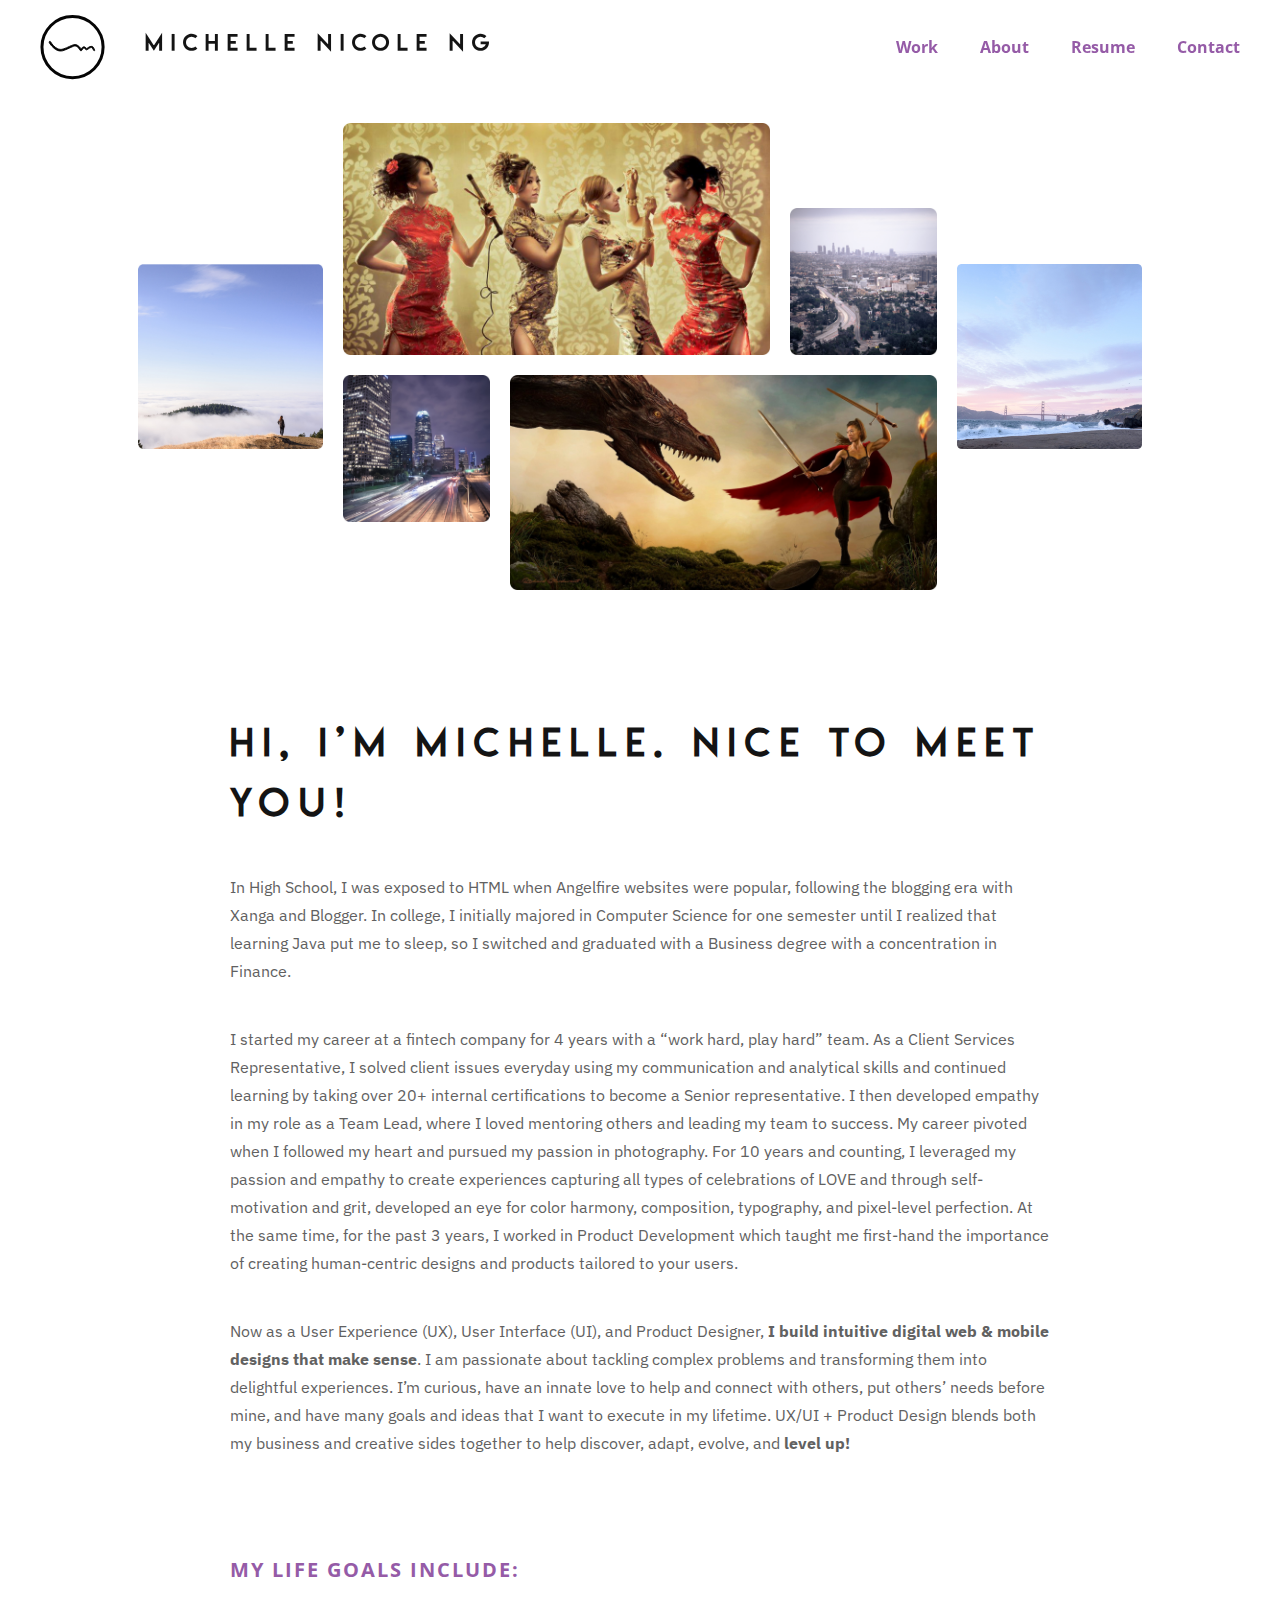
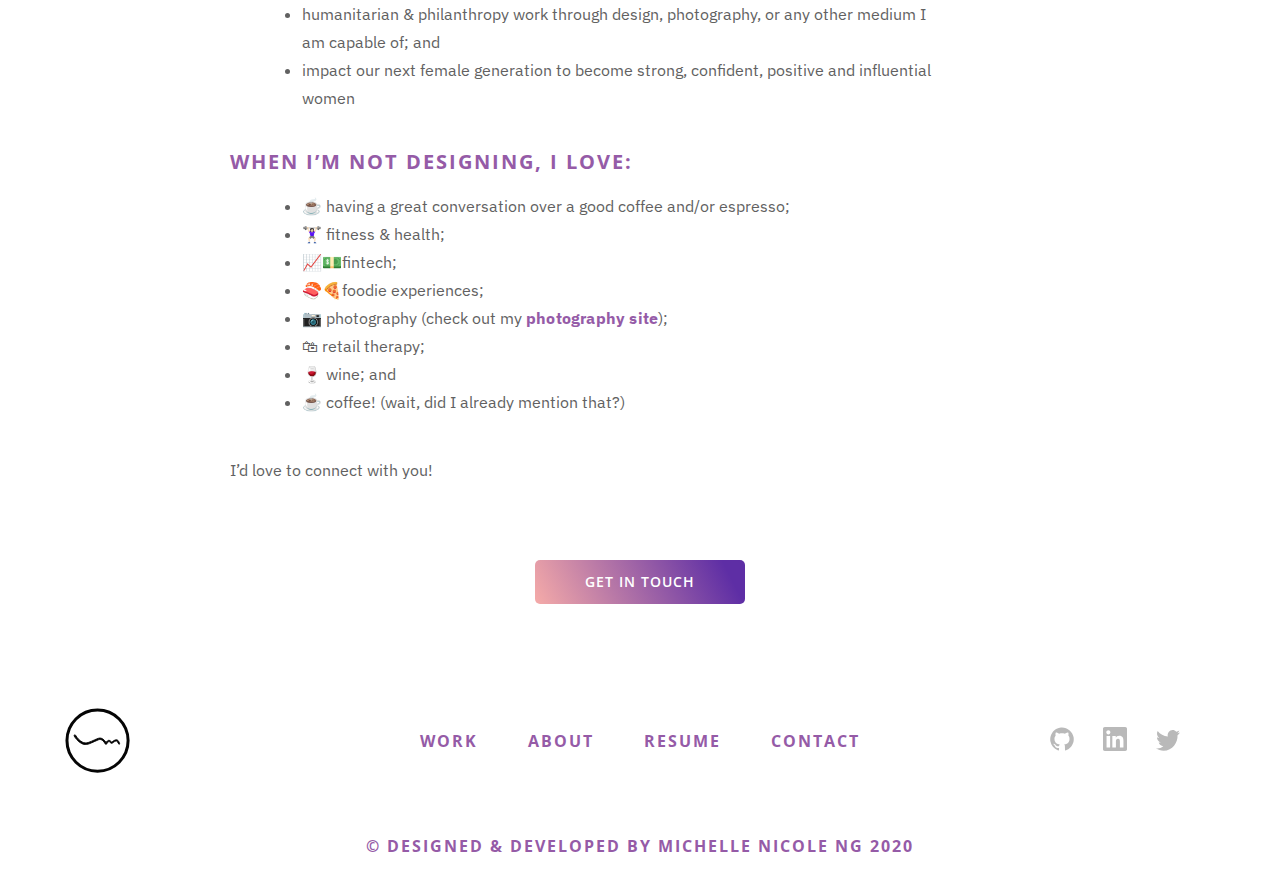
<file: about.html>
<!DOCTYPE html>
<html lang="en">

<head>
  <meta charset="utf-8">
  <title>Michelle Nicole Ng | Product Designer</title>
  <meta name="viewport" content="width=device-width, initial-scale=1">

  <!--Reset.css-->
  <link rel="stylesheet" href="css/reset.css">

  <!-- FONTS -->
  <link href="LemonMilk.woff" rel="stylesheet" type="text/css" />
  <link href="https://fonts.googleapis.com/css?family=Open+Sans:400,600,700,800&display=swap" rel="stylesheet">
  <link href="https://fonts.googleapis.com/css?family=IBM+Plex+Sans:400,700&display=swap" rel="stylesheet">

  <!--Custom Styles-->
  <link rel="stylesheet" href="css/styles.css">

  <!--FAVICON-->
  <link rel="shortcut icon" type="image/ico" href="favicon.ico" />


</head>

<body>

  <nav class="nav-header">
    <div class="header">
      <a href="index.html"><img src="images/logo/mn_logo.svg" alt="" width=65 height=68></a>
      <a href="index.html">
        <h1>Michelle Nicole Ng</h1>
      </a>
    </div>

    <ul class="nav-items">
      <li><a class="link" style="float:right" href="index.html#work">Work</a></li>
      <li><a class="link" style="float:right" href="about.html">About</a></li>
      <li><a class="link" style="float:right" href="https://drive.google.com/file/d/1iS5oUt2Cgy6IDAbXi6AZVkZZWLZBwlne/view?usp=sharing" target="_blank">Resume</a></li>
      <li><a class="link" style="float:right" href="contact.html">Contact</a></li>
    </ul>

    <!-- MOBILE HAMBURGER MENU -->
    <div class="nav-dropdown">
      <a href="#home" class="active"></a>
      <!-- Navigation links (hidden by default) -->
      <div id="myLinks">
        <a href="index.html#work">Work</a>
        <a href="about.html">About</a>
        <a href="contact.html">Contact</a>
      </div>
      <!-- "Hamburger menu" / "Bar icon" to toggle the navigation links -->
      <a href="javascript:void(0);" class="icon" onclick="myFunction()">
        <img src="images/ico/Menu.svg" alt="">
      </a>
    </div>
  </nav>

  <div class="aboutcontainer">
    <div class="aboutcontainerphotos">

      <div class="aboutleftcolumn">
        <div class="aboutphotoleft">
          <img src="images/about/001.jpg" alt="">
        </div>
      </div>

      <div class="aboutmiddlecolumn">
        <div class="aboutmiddleflex">

          <div class="aboutphotorow1">
            <div class=""><img src="images/about/002.jpg" alt=""></div>
            <div class=""><img src="images/about/003.jpg" alt=""></div>
          </div>

          <div class="aboutphotorow2">
            <div class=""><img src="images/about/006.jpg" alt=""></div>
            <div class=""><img src="images/about/005.jpg" alt=""></div>
          </div>
        </div>
      </div>

      <div class="aboutrightcolumn">
        <div class="aboutphotoright">
          <img src="images/about/004.jpg" alt="">
        </div>
      </div>

    </div>

  </div>


  <!--About-->
  <section class="aboutcontainer">

    <div class="aboutcontainer1">
      <h1>Hi, I’m Michelle. Nice to meet you!</h1>

      <div class="space40 ab">
        <p>In High School, I was exposed to HTML when Angelfire websites were popular, following the blogging era with Xanga and Blogger.  In college, I initially majored in Computer Science for one semester until I realized that learning Java put me to sleep, so I switched and graduated with a Business degree with a concentration in Finance.</p>
        </div>
        <div class="space40">
          <p>I started my career at a fintech company for 4 years with a “work hard, play hard” team.  As a Client Services Representative, I solved client issues everyday using my communication and analytical skills and continued learning by taking over 20+ internal certifications to become a Senior representative.  I then developed empathy in my role as a Team Lead, where I loved mentoring others and leading my team to success.  My career pivoted when I followed my heart and pursued my passion in photography.  For 10 years and counting, I leveraged my passion and empathy to create experiences capturing all types of celebrations of LOVE and through self-motivation and grit, developed an eye for color harmony, composition, typography, and pixel-level perfection.  At the same time, for the past 3 years, I worked in  Product Development which taught me first-hand the importance of creating human-centric designs and products tailored to your users.</p>
        </div>
        <div class="space40">
          <p>Now as a User Experience (UX), User Interface (UI), and Product Designer, <code>I build intuitive digital web & mobile designs that make sense</code>. I am passionate about tackling complex problems and transforming them into delightful experiences. I’m curious, have an
            innate love to help and connect with others, put others’ needs before mine, and have many goals and ideas that I want to execute in my lifetime. UX/UI + Product Design blends both my business and creative sides together to help discover, adapt,
            evolve, and <code>level up!</code></p>
        </div>
      </div>
      </section>

  <section class="aboutcontainer">
    <div class="aboutcontainer2">
      <div class="aboutrow">
        <div class="aboutcolumn1 about space40">
          <h6>My life goals include:</h6>
          <ul>
            <li>
              <p>humanitarian & philanthropy work through design, photography, or any other medium I am capable of; and</p>
            </li>
            <li>
              <p>impact our next female generation to become strong, confident, positive and influential women</p>
            </li>
          </ul>

          <div class="space40">
            <h6>When I’m not designing, I love:</h6>
            <ul>
              <li>
                <p>☕️ having a great conversation over a good coffee and/or espresso;</p>
              </li>
              <li>
                <p>🏋🏻‍♀️ fitness & health;</p>
              </li>
              <li>
                <p>📈💵fintech;</p>
              </li>
              <li>
                <p>🍣🍕foodie experiences;</p>
              </li>
              <li>
                <p>📷 photography (check out my <a href="http://www.michellenicolephoto.com/" target="_blank">photography site</a>);</p>
              </li>
              <li>
                <p>🛍 retail therapy;</p>
              </li>
              <li>
                <p>🍷 wine; and</p>
              </li>
              <li>
                <p>☕️ coffee! (wait, did I already mention that?)</p>
              </li>
            </ul>
            <div class="space40">
              <p>I’d love to connect with you!</p>
            </div>

          </div>

        </div>


      <!--<div class="aboutcolumn1 about"> -->

        <div class="aboutbuttonsection">
          <div class="aboutbutton centered">
            <a class="buttonbody centeredmobilebutton" href="https://www.linkedin.com/in/michellenng/" target="_blank">
              Linkedin
            </a>
          </div>
          <div class="aboutbutton centered">
            <a class="buttonbody centeredmobilebutton" href="http://www.michellenicolephoto.com/" target="_blank">
              Photography Website
            </a>
          </div>
        </div>

      </div>



    </div>
    </div>


    <!-- Javascript -->
    <script src="js/menu.js"></script>
  </section>

  <div class="aboutcontainer1">
    <div class="getintouch space40">
      <a class="button" href="contact.html">
        Get in touch
      </a>
    </div>
  </div>



  <footer class="footerwrapper space">
    <div class="footercontainer">
      <div class="footerlogo">
        <a href="index.html"><img class="centeredmobile" src="images/logo/mn_logo.svg" width=65 alt="mn logo"></a>
      </div>

      <div class="footerlinks">
        <a href="index.html#work">
          <h6>work</h6>
        </a>
        <a href="about.html">
          <h6>about</h6>
        </a>
        <a href="/files/MichelleNicoleNg-Resume.pdf" target="_blank">
          <h6>resume</h6>
        </a>
        <a href="contact.html">
          <h6>contact</h6>
        </a>
      </div>


      <div class="sociallinks">

        <a href="https://github.com/meeesheell" target="_blank">
          <img src="images/ico/github1.svg" alt="GitHub">
        </a>
        <a href="https://linkedin.com/in/michellenng" target="_blank">
          <img src="images/ico/Linkedin.svg" alt="Linkedin">
        </a>
        <a href="https://twitter.com/michellenng" target="_blank">
          <img src="images/ico/twitter.svg" alt="Twitter">
        </a>

      </div>
    </div>

    <div class="copyright">
      <h6>© Designed & Developed By Michelle Nicole Ng 2020</h6>
    </div>

  </footer>

  <!-- Global site tag (gtag.js) - Google Analytics -->
  <script async src="https://www.googletagmanager.com/gtag/js?id=G-HLX9ZH51VC"></script>
  <script>
    window.dataLayer = window.dataLayer || [];

    function gtag() {
      dataLayer.push(arguments);
    }
    gtag('js', new Date());

    gtag('config', 'G-HLX9ZH51VC');
  </script>

</body>

</html>
</file>
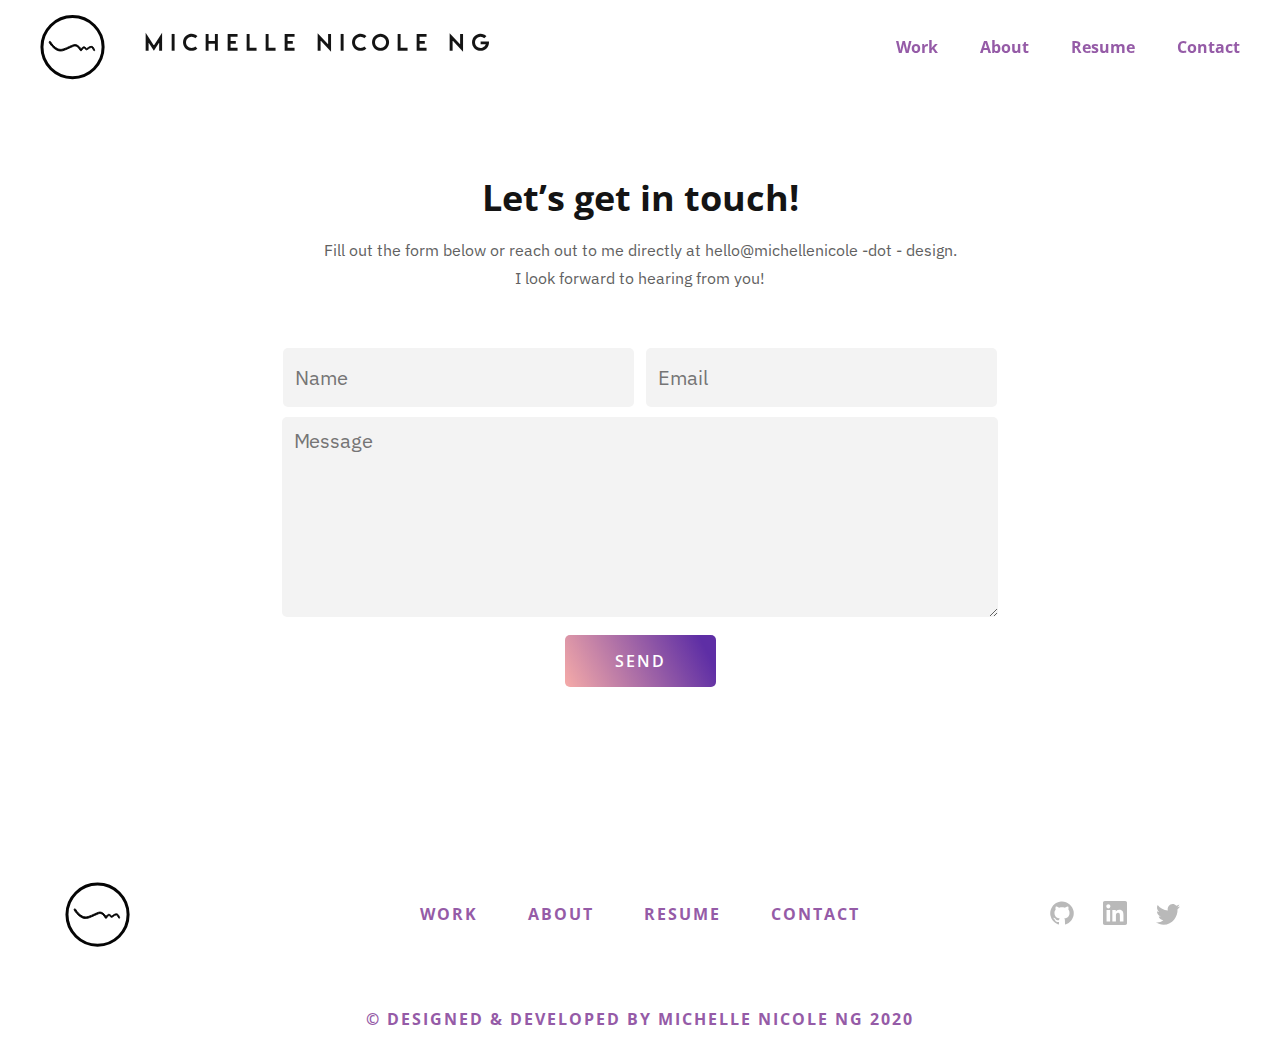
<file: contact.html>
<!DOCTYPE html>
<html lang="en">

<head>
  <meta charset="UTF-8">
  <title>Michelle Nicole Ng | Product Designer</title>
  <meta name="viewport" content="width=device-width, initial-scale=1">

  <!--Reset.css-->
  <link rel="stylesheet" href="css/reset.css">

  <!-- FONTS -->
  <link href="LemonMilk.woff" rel="stylesheet" type="text/css" />
  <link href="https://fonts.googleapis.com/css?family=Open+Sans:400,600,700,800&display=swap" rel="stylesheet">
  <link href="https://fonts.googleapis.com/css?family=IBM+Plex+Sans:400,700&display=swap" rel="stylesheet">

  <!--Custom Styles-->
  <link rel="stylesheet" href="css/styles.css">

  <!--FAVICON-->
  <link rel="shortcut icon" type="image/ico" href="favicon.ico" />

</head>

<body>

  <nav class="nav-header">
    <div class="header">
      <a href="index.html"><img src="images/logo/mn_logo.svg" alt="" width=65 height=68></a>
      <a href="index.html">
        <h1>Michelle Nicole Ng</h1>
      </a>
    </div>
    <ul class="nav-items">
      <li><a class="link" style="float:right" href="index.html#work">Work</a></li>
      <li><a class="link" style="float:right" href="about.html">About</a></li>
      <li><a class="link" style="float:right" href="https://drive.google.com/file/d/1iS5oUt2Cgy6IDAbXi6AZVkZZWLZBwlne/view?usp=sharing" target="_blank">Resume</a></li>
      <li><a class="link" style="float:right" href="contact.html">Contact</a></li>
    </ul>


    <!-- MOBILE HAMBURGER MENU -->
    <div class="nav-dropdown">
      <a href="#home" class="active"></a>
      <!-- Navigation links (hidden by default) -->
      <div id="myLinks">
        <a href="index.html#work">Work</a>
        <a href="about.html">About</a>
        <a href="contact.html">Contact</a>
      </div>
      <!-- "Hamburger menu" / "Bar icon" to toggle the navigation links -->
      <a href="javascript:void(0);" class="icon" onclick="myFunction()">
        <img src="images/ico/Menu.svg" alt="">
      </a>
    </div>
  </nav>

  <section class="newsection contactsectioncentered">
    <div class="containercontact">

      <h3>Let’s get in touch!</h3>
      <p>Fill out the form below or reach out to me directly at hello@michellenicole -dot - design. <br>I look forward to hearing from you!</p>
      <!--formspree form-->
      <form action="https://formspree.io/mdodzpzn" method="POST">
        <label>
          <input type="text" name="name" placeholder="Name">
        </label>
        <label>
          <input type="email" name="_replyto" placeholder="Email">
        </label>
        <label>
          <textarea name="message" placeholder="Message"></textarea>
        </label>
        <div class="contactme">
          <input type="submit" value="Send">
        </div>
      </form>


      <div class="newsection"></div>


    </div>

    <!-- Javascript -->
    <script src="js/menu.js"></script>

  </section>

  <footer class="footerwrapper">
    <div class="footercontainer">
      <div class="footerlogo">
        <a href="index.html"><img class="centeredmobile" src="images/logo/mn_logo.svg" width=65 alt="mn logo"></a>
      </div>

      <div class="footerlinks">
        <a href="index.html#work">
          <h6>work</h6>
        </a>
        <a href="about.html">
          <h6>about</h6>
        </a>
        <a href="/files/MichelleNicoleNg-Resume.pdf" target="_blank">
          <h6>resume</h6>
        </a>
        <a href="contact.html">
          <h6>contact</h6>
        </a>
      </div>


      <div class="sociallinks">

        <a href="https://github.com/meeesheell" target="_blank">
          <img src="images/ico/github1.svg" alt="GitHub">
        </a>
        <a href="https://linkedin.com/in/michellenng" target="_blank">
          <img src="images/ico/Linkedin.svg" alt="Linkedin">
        </a>
        <a href="https://twitter.com/michellenng" target="_blank">
          <img src="images/ico/twitter.svg" alt="Twitter">
        </a>

      </div>
    </div>

    <div class="copyright">
      <h6>© Designed & Developed By Michelle Nicole Ng 2020</h6>
    </div>


  </footer>

  <!-- Global site tag (gtag.js) - Google Analytics -->
  <script async src="https://www.googletagmanager.com/gtag/js?id=G-HLX9ZH51VC"></script>
  <script>
    window.dataLayer = window.dataLayer || [];

    function gtag() {
      dataLayer.push(arguments);
    }
    gtag('js', new Date());

    gtag('config', 'G-HLX9ZH51VC');
  </script>

</body>

</html>
</file>
<file: css/styles.css>
* {
  box-sizing: border-box;
}

html {
  color: #141414;
  font-size: 10px;
  font-family: 'IBM Plex Sans', "Lemon/Milk", 'Open Sans', sans-serif;
  line-height: 10px;
  scroll-behavior: smooth;
}

@font-face {
  font-family: 'Lemon/Milk Regular';
  font-style: normal;
  font-weight: normal;
  src: local('Lemon/Milk Regular'), url('LemonMilk.woff') format('woff');
}

@font-face {
  font-family: 'Lemon/Milk light Regular';
  font-style: normal;
  font-weight: normal;
  src: local('Lemon/Milk light Regular'), url('LemonMilklight.woff') format('woff');
}

body {
  background-color: white;
}

/* TYPOGRAPHY STYLING*/
/* for mobile */
h1 {
  font-family: 'Lemon/Milk light Regular';
  font-size: 3.6rem;
  font-weight: 900;
  letter-spacing: 5px;
  line-height: 4.0rem;
}

.header h1 {
  font-family: 'Lemon/Milk light Regular';
  font-size: 2rem;
  font-weight: 900;
  letter-spacing: 5px;
  line-height: 4.0rem;
}

h1.hero-sm {
  font-family: 'Lemon/Milk light Regular';
  font-size: 2.4rem;
  font-weight: 900;
  letter-spacing: 0.2em;
  line-height: 55px;
}

h1.hero-lg {
  font-family: 'Lemon/Milk light Regular';
  font-size: 4.8rem;
  font-weight: 900;
  letter-spacing: 0.2em;
  line-height: 55px;
}

@media screen and (min-width: 575px) {
  h1 {
    font-size: 2.4rem;
    letter-spacing: 10px;
    line-height: 4rem;
  }

  h1.hero-sm {
    font-family: 'Lemon/Milk light Regular';
    font-size: 3.0rem;
    font-weight: 900;
    letter-spacing: 0.2em;
    line-height: 55px;
  }

  h1.hero-lg {
    font-family: 'Lemon/Milk light Regular';
    font-size: 4.8rem;
    font-weight: 900;
    letter-spacing: 0.2em;
    line-height: 55px;
  }
}

@media screen and (min-width: 600px) {
  h1 {
    font-size: 2.4rem;
    line-height: 4rem;
  }
}

@media screen and (min-width: 700px) {
  h1 {
    font-size: 2.4rem;
    line-height: 5rem;
  }
}

@media screen and (min-width: 900px) {
  h1 {
    font-size: 4.5rem;
    letter-spacing: 8px;
    line-height: 8rem;
  }

  .header h1 {
    font-size: 2.2rem;
    letter-spacing: 6px;
    line-height: 4rem;
  }

  h1.hero-sm {
    font-family: 'Lemon/Milk light Regular';
    font-size: 2.0rem;
    font-weight: 900;
    letter-spacing: 0.2em;
    line-height: 32px;
  }

  h1.hero-lg {
    font-family: 'Lemon/Milk light Regular';
    font-size: 4.2rem;
    font-weight: 900;
    letter-spacing: 0.2em;
    line-height: 55px;
  }
}

@media screen and (min-width: 1200px) {
  h1 {
    font-size: 4.5rem;
    letter-spacing: 6px;
    line-height: 4rem;
  }

  .header h1 {
    font-size: 2.2rem;
    letter-spacing: 8px;
    line-height: 4rem;
  }

  h1.hero-sm {
    font-family: 'Lemon/Milk light Regular';
    font-size: 2.8rem;
    font-weight: 900;
    letter-spacing: 0.2em;
    line-height: 48px;
  }

  h1.hero-lg {
    font-family: 'Lemon/Milk light Regular';
    font-size: 5.4rem;
    font-weight: 900;
    letter-spacing: 0.2em;
    line-height: 55px;
  }
}

@media screen and (min-width: 1300px) {
  h1 {
    font-size: 3.4rem;
    letter-spacing: 6px;
    line-height: 5rem;
  }

  .header h1 {
    font-size: 2.4rem;
    letter-spacing: 8px;
  }

}

/*desktops*/
@media screen and (min-width: 1500px) {
  h1 {
    font-size: 3.4rem;
    letter-spacing: 8px;
    line-height: 6rem;
  }

  .header h1 {
    font-size: 2.6rem;
    letter-spacing: 8px;
  }

  h1.hero-sm {
    font-family: 'Lemon/Milk light Regular';
    font-size: 3.6rem;
    font-weight: 900;
    letter-spacing: 0.2em;
    line-height: 55px;
  }

  h1.hero-lg {
    font-family: 'Lemon/Milk light Regular';
    font-size: 6.4rem;
    font-weight: 900;
    letter-spacing: 0.2em;
    line-height: 55px;
  }
}

@media screen and (min-width: 2000px) {
  h1 {
    font-size: 3.4rem;
    letter-spacing: 8px;
    line-height: 7rem;
  }
}

h2, h3, h4, h5, h6 {
  font-family: "Open Sans";
  font-weight: bold;
  /* aboutstyles.css is regular */
}

h2 {
  font-size: 4.2rem;
  padding-top: 6rem;
}

@media screen and (max-width: 450px) {
  h2 {
    font-size: 3.8rem;
    line-height: 4.5rem;
  }
}

@media screen and (min-width: 900px) {
  h2 {
    font-size: 4.8rem;
    padding-top: 10rem;
    line-height: 0rem;
  }
}

/*aboutstyles.css

h2, h3, h4, h5, h6 {
    font-family: "Open Sans";
    font-weight: regular;
  }

*/
.ab h2 {
  line-height: 10rem;
}

h3 {
  font-size: 3.6rem;
}

@media screen and (max-width: 450px) {
  h3 {
    font-size: 3.0rem;
    line-height: 4.5rem;
  }
}

.ab h3 {
  line-height: 5rem;
  font-weight: 500;
  /* check into why I made this weight 500 */
}

@media screen and (max-width: 1200px) {
  .ab h3 {
    font-size: 3rem;
  }
}

@media screen and (max-width: 991px) {
  .ab h3 {
    font-size: 2.8rem;
  }
}

@media screen and (max-width: 650px) {
  .ab h3 {
    font-size: 2.4rem;
  }
}

h4 {
  font-size: 2.4rem;
}

.ab h4 {
  line-height: 5rem;
}

@media screen and (max-width: 1100px) {
  .ab h4 {
    line-height: 4rem;
  }
}

@media screen and (max-width: 991px) {
  .ab h4 {
    font-size: 2rem;
    line-height: 3rem;
  }
}

h5 {
  font-size: 2.0rem;
  line-height: 3rem;
}

h6 {
  color: #955BA7;
  font-size: 1.6rem;
  letter-spacing: 2px;
  text-transform: uppercase;
  font-weight: bold;
}

p {
  color: #616161;
  font-family: "IBM Plex Sans";
  font-size: 1.6rem;
  font-style: normal;
  font-variant: normal;
  letter-spacing: 0rem;
  line-height: 175%;
}

/* for the hero text */
p.hero-text {
  font-size: 1.4rem;
  font-style: normal;
  font-variant: normal;
  letter-spacing: -.01rem;
  line-height: 175%;
}

@media screen and (min-width: 900px)

/*laptops*/
  {
  p {
    font-size: 1.6rem;
    line-height: 175%;
  }
}

@media screen and (min-width: 1499px)

/*desktops*/
  {
  p {
    font-size: 2rem;
  }

  p.hero-text {
    font-size: 1.6rem;
    font-style: normal;
    font-variant: normal;
    letter-spacing: -.01rem;
  }

}


.about p {
  line-height: 175%;
  margin-bottom: 0rem;
}

.about a {
  color: #955BA7;
  letter-spacing: .2px;
  font-weight: bold;
  text-decoration: none;
}

.about a:hover {
  color: #54298f;
}

.about ul {
  list-style-type: disc;
  color: #616161;
  font-family: "IBM Plex Sans";
  font-size: 1.6rem;
  font-style: normal;
  font-variant: normal;
  letter-spacing: 0rem;
  margin-left: 10%;
}


.about h6 {
  font-size: 2.0rem;
  margin-bottom: 2rem;
}

@media screen and (max-width: 900px) {
  .about p {
    margin-bottom: 0rem;
  }
}

.aboutbutton {
  padding-top: 1rem;
  padding-bottom: 2rem;
  text-align: center;
}

@media screen and (max-width: 900px) {
  .aboutbutton {
    padding-top: 2rem;
  }
}

.aboutbuttonsection {
  display: none;
  padding: 0% 0% 20% 10%;
}

@media screen and (max-width: 1200px) {
  .aboutbuttonsection {
    padding: 5% 0% 20% 0%;
    justify-content: center;
    text-align: center;
  }
}

@media screen and (max-width: 991px) {
  .aboutbuttonsection {
    padding: 5% 0% 20% 0%;
    justify-content: center;
    text-align: center;
  }
}

@media screen and (max-width: 991px) {
  .getintouch {
    padding-bottom: 4rem;
  }
}

@media screen and (max-width: 850px) {
  .getintouch {
    padding-bottom: 8rem;
  }
}

.aboutcolumn1 {
  display: flex;
  flex-direction: column;
  flex-basis: 100%;
  flex: 1;
  justify-content: flex-start;
  padding: 5% 0%;
}



@media screen and (max-width: 991px) {
  .aboutcolumn1 {
    padding: 2% 0%;
  }
}

.aboutcontainer {
  display: flex;
  flex-wrap: wrap;
  justify-content: flex-start;
  margin: 0 auto;
  margin-top: 50px;
  width: 80%;
  padding-top: 1%;
}

@media screen and (max-width: 1250px) {

  /* laptop screen */
  .aboutcontainer {
    width: 65%;
  }
}

@media screen and (max-width: 991px) {

  .aboutcontainer {
    width: 80%;
  }

}


@media screen and (max-width: 500px) {
  .aboutcontainer {
    width: 90%;
  }
}


.aboutcontainer1 {
  display: flex;
  flex-wrap: wrap;
  justify-content: center;
  margin: 0 auto;
  width: 80%;
  /*previous version is 100% */
  padding-top: 0%;
}

.aboutcontainer2 {
  display: flex;
  flex-wrap: wrap;
  justify-content: center;
  width: 60%;
  padding-left: 10%;
  text-align: left;
  /*previous version is 100% */

}

@media screen and (max-width: 1300px) {
  .aboutcontainer2 {
    padding-left: 10%;
    width: 80%;
  }
}

@media screen and (max-width: 991px) {

  /* laptop screen */
  .aboutcontainer1 {
    width: 100%;
  }

  .aboutcontainer2 {
    padding-left: 0%;
    width: 100%;
  }

  .aboutcontainer1 .newsection {
    padding-top: 5rem;
  }
}

.aboutcontainer1 h1 {
  font-size: 3.8rem;
  line-height: 6rem;
  letter-spacing: 10px;
}



@media screen and (max-width: 991px) {

  /* laptop screen */
  .aboutcontainer1 h1 {
    font-size: 3.6rem;
    letter-spacing: 10px;
  }
}

@media screen and (max-width: 700px) {
  .aboutcontainer1 h1 {
    font-size: 3.2rem;
    line-height: 5.5rem;
    letter-spacing: 8px;
  }
}

@media screen and (max-width: 500px) {
  .aboutcontainer1 h1 {
    font-size: 2.8rem;
    line-height: 5rem;
    letter-spacing: 5px;
  }
}




/* CONTAINERS FOR THE PHOTOS ON ABOUT PAGE */
.aboutcontainerphotos {
  display: flex;
  padding-top: 5rem;
  padding-bottom: 5rem;
  width: 100%
}

/* TARGETING EACH PHOTO */
.aboutcontainerphotos img {
  padding: .6rem;
  max-width: 100%;
}

@media screen and (min-width: 900px) {
  .aboutcontainerphotos img {
    padding: 1rem;
  }
}

.aboutleftcolumn {
  display: flex;
  flex: 1;
  align-items: center;
}

.aboutmiddlecolumn {
  display: flex;
  flex: 3;
}

.aboutmiddleflex {
  display: flex;
  flex-direction: column;
}

.aboutphotoleft img {
  max-width: 100%;
}

.aboutphotoright img {
  max-width: 100%;
}

.aboutphotorow1 {
  display: flex;
  flex: auto;
  align-items: flex-end;
}

.aboutphotorow2 {
  display: flex;
  align-items: flex-start;
}


@media screen and (max-width: 991px) {
  .about-rm-media {
    display: none;
  }
}


.aboutrightcolumn {
  display: flex;
  flex: 1;
  align-items: center;
}

.aboutrow {
  display: flex;
  flex-direction: row;
  flex-wrap: wrap;
  justify-content: center;
  width: 100%;
}

@media screen and (max-width: 991px) {
  .aboutrow {
    display: block;
  }
}

.arrowdown {
  align-items: center;
  display: flex;
  flex-wrap: wrap;
  justify-content: center;
  scroll-behavior: smooth;
  width: 100%;
}

.arrowdown img {
  animation-duration: 10s;
  animation-delay: 2s;
  animation-iteration-count: infinite;
}

/* BACK TO TOP LINK */
.backtotopcontainer {
  align-items: center;
  display: flex;
  flex-direction: row;
  flex-wrap: wrap;
  justify-content: flex-end;
  padding-top: 2.5%;
  padding-bottom: 2.5%;
  scroll-behavior: smooth;
  width: 85%;
}

@media screen and (max-width: 850px) {
  .backtotopcontainer {
    justify-content: center;
    padding-bottom: 15rem;
    width: 100%
  }
}

@media screen and (max-width: 650px) {
  .backtotopcontainer {
    padding-bottom: 10rem;
  }
}

@media screen and (max-width: 375px) {
  .backtotopcontainer {
    padding-top: 3rem;
    padding-bottom: 10rem;
  }
}

.backtotopcontainer a {
  text-decoration: none;
}

.bigpiclink {
  font-size: 0;
  text-align: center;
  width: 100%;
  /* Container's dimensions */
  height: 100%;
}

@media screen and (min-width: 100px) {
  .bigpiclink img {
    width: 100%;
  }
}

.userflowssm img {
  width: 100%;
}

@media screen and (min-width: 850px) {
  .userflowssm {
    display: none;
  }
}

@media screen and (max-width: 850px) {
  .userflowslg {
    display: none;
  }
}

/* FOR THE HERO SECTION */
.box1 {
  width: 100%;
}

@media screen and (min-width: 900px) {
  .box1 {
    align-items: center;
    padding-right: 8%;
    width: 40%;
    height: 30%;
  }
}

.box2 {
  width: 100%;
}

/* FOR THE HERO PHOTO */
.box2 img {
  display: none;
}

/* FOR THE HERO PHOTO */
@media screen and (min-width: 900px) {
  .box2 {
    width: 40%;
    height: 30%;
  }

  .box2 img {
    display: flex;
  }

  .mobilescreen {
    display: none;
  }
}

/* FOR HOMEPAGE - PROJECT FITPATH*/
.box3 {
  width: 100%;
}

@media screen and (max-width: 900px) {
  .box3 {
    padding-left: 5%;
  }

  .box3 h2 {
    padding-top: 3rem;
  }

  .box3 p {
    padding-right: 5%;
  }

  .box3 {
    padding-top: 4rem;
  }
}

@media screen and (max-width: 900px) {
  .homerightalign {
    align-content: flex-end;
    justify-content: space-between;
    text-align: right;
  }
}

@media screen and (min-width: 900px) {
  .box3 {
    padding: 3% 14%;
    width: 60%;
  }
}

.box4 {
  display: flex;
  width: 40%;
}

.box4 img {
  align-content: flex-end;
  justify-content: flex-end;
}

@media screen and (max-width: 900px) {
  .box4 {
    display: none;
  }
}

/* FOR HOMPEAGE TESTIMONIALS */
.box5 {
  width: 100%;
}

/* ALL BUTTONS */
.button {
  background-image: linear-gradient(63deg, rgba(242, 168, 168, 1) 1.9%, rgba(94, 46, 165, 1) 90.1%);
  border: none;
  border-radius: 5px;
  color: white;
  display: inline-block;
  font-family: "Open Sans";
  font-size: 1.4rem;
  font-weight: 600;
  letter-spacing: 0.1rem;
  padding: 15px 50px;
  text-align: center;
  text-decoration: none;
  text-transform: uppercase;
}

@media screen and (max-width: 375px) {
  .button {
    padding: 15px 20px;
  }
}

@media screen and (max-width: 700px) {
  .button {
    padding: 15px 35px;
  }
}

.button2 {
  background-image: linear-gradient(63deg, rgba(242, 168, 168, 1) 1.9%, rgba(94, 46, 165, 1) 90.1%);
  border: none;
  border-radius: 5px;
  color: white;
  display: block;
  font-size: 1.6rem;
  font-weight: 600;
  letter-spacing: 2px;
  padding: 15px 30px;
  width: 60%;
  text-align: center;
  text-decoration: none;
  text-transform: uppercase;
}

.buttonbody {
  background-image: linear-gradient(63deg, rgba(242, 168, 168, 1) 1.9%, rgba(94, 46, 165, 1) 90.1%);
  border: none;
  border-radius: 5px;
  color: white;
  display: block;
  font-size: 1.4rem;
  font-weight: 600;
  letter-spacing: 2px;
  padding: 15px 30px;
  width: 65%;
  text-align: center;
  text-decoration: none;
  text-transform: uppercase;
}

@media screen and (max-width: 991px) {
  .buttonbody {
    width: 45%;
  }
}

@media screen and (max-width: 875px) {
  .buttonbody {
    width: 50%;
  }
}

@media screen and (max-width: 800px) {
  .buttonbody {
    width: 55%;
  }
}

@media screen and (max-width: 525px) {
  .buttonbody {
    padding: 15px 20px;
    width: 60%;
  }
}

@media screen and (max-width: 400px) {
  .buttonbody {
    font-size: 1.4rem;
    padding: 15px 10px;
    width: 60%;
  }
}

.buttonfixed {
  background-image: linear-gradient(63deg, rgba(242, 168, 168, 1) 1.9%, rgba(94, 46, 165, 1) 90.1%);
  border: none;
  border-radius: 5px;
  color: white;
  display: inline-block;
  font-size: 1.4rem;
  font-weight: 600;
  min-width: 30rem;
  letter-spacing: 0.1rem;
  padding: 15px 50px;
  text-align: center;
  text-decoration: none;
  text-transform: uppercase;
}

@media screen and (max-width: 400px) {
  .buttonfixed {
    font-size: 1.4rem;
    padding: 15px 15px;
    min-width: 0rem;
    width: 80%;
  }
}

.centered {
  justify-content: center;
}

.centeredmobile {
  display: block;
  margin-left: auto;
  margin-right: auto;
  text-align: center;
}

@media screen and (min-width: 900px) {
  .centeredmobile {
    text-align: left;
  }
}

.centeredmobilebutton {
  display: block;
  margin-right: auto;
  text-align: center;
}

@media screen and (max-width: 1200px) {
  .centeredmobilebutton {
    margin-left: auto;
    margin-right: auto;
  }
}

.closingparagraph p {
  flex-wrap: nowrap;
  font-size: 2.4rem;
  padding-top: 2rem;
  padding-bottom: 2rem;
  width: 100%;
}

/* For Index strong/bold */
code {
  font-weight: 900;
}

.column {
  display: flex;
  flex-direction: column;
  flex-basis: 100%;
  flex: 1;
}

.column p {
  font-size: 1.6rem;
  line-height: 3rem;
  margin-top: -1rem;
  margin-bottom: -1rem;
}

@media screen and (max-width: 750px) {
  .column p {
    margin-bottom: 0rem;
  }
}

/* FOR THE 3 COLUMN MIND MAPPING SKETCHING*/
.column-three h4 {
  padding-top: 3rem;
  padding-bottom: 3rem;
}

.column-three p {
  line-height: 3rem;
  padding: 0;
  text-align: left;
}

.column4 {
  flex: 1 1 auto;
  margin: 0em;
  text-align: center;
  padding-right: 1%;
  width: 23%;
}

@media screen and (max-width: 650px) {
  .column4 {
    padding: 2.5rem;
    width: 100%;
  }
}

/* spacing for the survey analysis */
.column4 h6 {
  padding-top: 1rem;
  line-height: 2.5rem;
}

.columncenter {
  display: flex;
  flex-direction: column;
  flex-basis: 100%;
  flex: 1;
  text-align: center;
  padding-left: 2rem;
  padding-right: 2rem;
}

@media screen and (min-width: 991px) {
  .columncenter {
    padding-bottom: 5rem;
    padding-left: 5rem;
    padding-right: 5rem;
  }
}

@media screen and (max-width: 850px) {
  .columncenter {
    padding-bottom: 5rem;
    padding-left: 2rem;
    padding-right: 2rem;
  }
}

@media screen and (max-width: 450px) {
  .columncenter {
    padding-left: 0rem;
    padding-right: 0rem;
  }
}

.columncenterwider {
  display: flex;
  flex-direction: column;
  flex-basis: 100%;
  flex: 1;
  text-align: center;
  padding-left: 2rem;
  padding-right: 2rem;
}

@media screen and (max-width: 991px) {
  .columncenterwider {
    padding-left: 1.5rem;
    padding-right: 1.5rem;
  }
}

@media screen and (max-width: 550px) {
  .columncenterwider {
    padding-left: 5rem;
    padding-right: 5rem;
  }
}

.columncenter img {
  max-width: 100%;
  height: auto;
}

.columncenterwider img {
  max-width: 100%;
  height: auto;
}

@media screen and (max-width: 650px) {
  .columncenter img {
    padding-top: 5rem;
  }
}

/* resizing the h4 for the top of the project area */
@media screen and (max-width: 991px) {
  .columncenter h4 {
    font-size: 2.0rem;
  }

  .columncenter img {
    padding-bottom: 1rem;
  }
}

@media screen and (max-width: 1100px) {
  .columncenter img {
    padding-bottom: 1.5rem;
  }
}

/* FOR THE COLUMN/ROWS */
.columncenter li {
  font-size: 1.6rem;
  line-height: 0em;
  margin-top: -1rem;
  margin-bottom: -1rem;
  scroll-behavior: smooth;
}

/*CENTERING IMAGES COMPETITIVE ANALYSIS USER PERSONAS */
@media screen and (max-width: 650px) {
  .competitiveanalysis img {
    display: block;
    margin-left: auto;
    margin-right: auto;
    width: 50%;
  }

  .userpersonas img {
    display: block;
    margin-left: auto;
    margin-right: auto;
    width: 50%;
  }
}

@media screen and (max-width: 375px) {
  .competitiveanalysis img {
    display: block;
    margin-left: auto;
    margin-right: auto;
    width: 80%;
  }

  .userpersonas img {
    display: block;
    margin-left: auto;
    margin-right: auto;
    width: 80%;
  }
}

.condensed {
  font-size: 1.6rem;
  line-height: 1.6rem;
  padding-top: 4rem;
}

.contactsectioncentered {
  flex-wrap: nowrap;
  justify-content: center;
  text-align: center;
  padding-bottom: 3rem;
}

.container {
  display: flex;
  flex-wrap: wrap;
  justify-content: center;
  margin: 0 auto;
  padding-top: 10rem;
  /* changed from 3rem */
  width: 90%;
}

@media screen and (max-width: 991px) {
  .container {
    padding-top: 5rem;
  }
}

@media screen and (max-width: 700px) {
  .container {
    padding-top: 0rem;
  }
}

.container2 {
  display: flex;
  flex-wrap: wrap;
  padding-top: 0rem;
  width: 100%;
}

.container3 {
  display: flex;
  flex-wrap: wrap;
  justify-content: center;
  padding-top: 0rem;
  width: 60%;
}

/* CONTAINERS FOR CONTACT PAGE*/
.containercontact {
  align-items: center;
  justify-content: center;
  margin-top: 80px;
  text-align: center;
  width: 80%;

}

@media screen and (max-width: 500px) {
  .containercontact {
    width: 95%;
  }
}

.containercontact p {
  padding-top: 2rem;
  padding-bottom: 5rem;
}

.containerform {
  border-radius: 5px;
  background-color: white;
  padding: 20px;
  justify-content: center;
  text-align: center;
  align-items: center;
}

/* FOR THE HOME HERO SECTION*/
.containerhero {
  display: flex;
  flex-wrap: wrap;
  background-color: white;
  justify-content: center;
  align-items: center;
  margin: 0 auto;
  margin-top: 80px;
  width: 90%;
  padding-top: 3%;
}

.containerhero p {
  padding: 10px 0px 10px 0px;
}

.container-paragraph {
  padding: 10px 0px 50px 0px;
}

@media screen and (max-width: 575px) {
  .containerhero {
    display: block;
    flex-wrap: nowrap;
    width: 90%;
  }

  .container-paragraph {
    padding: 10px 0px 30px 0px;
  }
}





@media screen and (min-width: 900px) {
  .containerhero p {
    padding: 10px 0px 10px 0px;
  }

  .container-paragraph {
    padding: 10px 0px 40px 0px;
  }
}

@media screen and (min-width: 991px) {
  .containerhero p {
    padding: 10px 0px 10px 0px;
  }
}

@media screen and (min-width: 1500px) {
  .containerhero p {
    padding: 15px 0px 15px 0px;
  }
}

@media screen and (min-width: 1700px) {
    .containerhero p {
    padding: 20px 0px 20px 0px;
  }
}

.copyright {
  text-align: center;
  padding-bottom: 2%;
}

/* SPACING FOR ALL THE INTRO DESCRIPTION HEADINGS */
.desc-intro h3 {
  padding-bottom: .5rem;
}

.desc-intro h5 {
  padding-top: 3rem;
  padding-bottom: 1rem;
}

.desc-intro h6 {
  padding-bottom: 2rem;
}

.desc-intro p {
  padding-top: 1.5rem;
  padding-bottom: 1.5rem;
}

.description {
  display: flex;
  width: 70%;
}

@media screen and (max-width: 650px) {
  .description {
    width: 100%;
  }
}

/* FOR ROLES/DESIGN DELIVERABLES */
.designspecs a {
  text-decoration: none;
}

/* FOR COMPETITIVE ANALYSIS */
.details {
  width: 80%;
}

@media screen and (max-width: 650px) {
  .details {
    width: 100%;
  }
}

/* STYLING FOR USER PERSONAS AND COMPETITIVE ANALYSIS */
.details h5 {
  padding-top: 3rem;
  text-align: center;
}

.details img {
  align-items: center;
}

.details p {
  line-height: 3.0rem;
  padding-top: 2rem;
  padding-bottom: .5rem;
}

.displaynone {
  display: none;
}

/*
padding: 30px 30px 20px 40%; */
.evolution h3 {
  text-align: center;
}

/* FOR THE FOOTER */
.footercontainer {
  display: inline;
  flex-wrap: nowrap;
  flex-direction: row;
  justify-content: center;
  align-items: center;
  padding-top: 2.5%;
  padding-bottom: 2.5%;
}

@media screen and (min-width: 850px) {
  .footercontainer {
    display: flex;
    flex-wrap: wrap;
    flex-direction: row;
    justify-content: space-around;
    align-items: center;
    padding-top: 2.5%;
    padding-bottom: 2.5%;
  }
}

.footerlinks {
  display: inline;
  flex-wrap: nowrap;
  justify-content: center;
  text-align: center;
  padding-top: 2.5%;
  padding-bottom: 2.5%;
}

.footerlinks a h6:hover {
  color: #54298f;
}


@media screen and (min-width: 650px) {
  .footerlinks {
    display: flex;
    flex-wrap: wrap;
    justify-content: center;
    padding-top: 2.5%;
    padding-bottom: 2.5%;
  }
}

.footerlinks a {
  padding: 2.5rem;
  text-decoration: none;
}

/* for any media under 650px */
@media screen and (max-width: 650px) {
  .footerlinks h6 {
    line-height: 5rem;
  }
}

.footerlogo {
  display: inline;
  flex-wrap: wrap;
  width: 200px;
}

.footerlogo a {
  justify-content: center;
  align-items: center;
}

@media screen and (min-width: 900px) {
  .footerlogo {
    display: flex;
    flex-wrap: wrap;
    width: 200px;
  }
}

.footerwrapper {
  align-items: center;
  justify-content: center;
}

.header {
  display: flex;
  flex: 1;
}

.header h1 {
  display: none;
  /*font-size: 2.0rem;
  letter-spacing: 8px; */
  margin: 0rem;
}

/* breakpoints for "Michelle Nicole Design" header*/
@media screen and (min-width: 900px) {
  .header h1 {
    display: flex;
    align-items: center;
    line-height: 6rem;
  }
}

/* breakpoints for "Michelle Nicole Design" header*/
@media screen and (min-width: 1035px) {
  .header h1 {
    display: flex;
    line-height: 6rem;
  }
}

.header img {
  margin-left: 4rem;
  margin-right: 4rem;
  max-width: 100%;
}

@media screen and (max-width: 414px) {
  .header img {
    margin-left: 1.5rem;
    margin-top: 1rem;
  }
}

/* adding extra padding on the home screen */
.hero {
  padding-top: 8%;
}

@media screen and (min-width: 1200px) {
  .hero {
    padding-top: 0%;
  }
}

.icon2 {
  display: block;
  justify-content: center;
  width: 10%;
}

@media screen and (max-width: 400px) {
  .icon2 {
    margin-left: auto;
    margin-right: auto;
    width: 25%;
  }

  .icon2 img {
    padding-bottom: 3rem;
  }
}

/*
@media screen and (max-width: 650px) {
  .icon2 {
    display: block;
  }

  .icon2 img {
    margin-left: auto;
    margin-right: auto;
    width: 100%;
  }
}*/
/* if img was set to max-width=100%, the icon sizes are affected */
img {
  display: inline-block;
  vertical-align: middle;
  max-height: 100%;
}

@media screen and (min-width: 650px) {
  img {
    display: inline-block;
    vertical-align: middle;
    max-height: 100%;
    max-width: 100%;
  }
}

@media screen and (max-width: 650px) {
  .homescreen img {
    max-width: 100%;
  }
}

/* img-resize is made to help resize any images down to 100%. */
@media screen and (max-width: 650px) {
  .img-resize img {
    max-width: 100%;
  }
}

/* CONTACT FORM */
input[type="text"],
select,
textarea {
  background-color: #f3f3f3;
  border: 0px solid #fff;
  border-radius: 5px;
  box-sizing: border-box;
  color: #616161;
  font-family: "IBM Plex Sans";
  font-size: 2rem;
  font-style: normal;
  font-variant: normal;
  letter-spacing: -0.01rem;
  line-height: 3.5rem;
  margin-top: 6px;
  margin-right: 5px;
  margin-bottom: 10px;
  padding: 12px;
  width: 34.25%;
}

input[type="email"],
select,
textarea {
  background-color: #f3f3f3;
  border: 0px solid #fff;
  border-radius: 5px;
  box-sizing: border-box;
  color: #616161;
  font-family: "IBM Plex Sans";
  font-size: 2rem;
  font-style: normal;
  font-variant: normal;
  letter-spacing: -0.01rem;
  line-height: 3.5rem;
  margin-top: 6px;
  margin-bottom: 10px;
  margin-left: 5px;
  padding: 12px;
  width: 34.25%;
}

input[type="message"],
select,
textarea {
  background-color: #f3f3f3;
  border: 0px solid #fff;
  border-radius: 5px;
  box-sizing: border-box;
  color: #616161;
  font-family: "IBM Plex Sans";
  font-size: 2rem;
  font-style: normal;
  font-variant: normal;
  letter-spacing: -0.01rem;
  line-height: 2.4rem;
  margin-top: 0px;
  margin-bottom: 16px;
  padding: 12px;
  width: 70%;
  height: 20rem;
}

input[type="submit"] {
  align-items: center;
  background-image: linear-gradient(63deg,
      rgba(242, 168, 168, 1) 1.9%,
      rgba(94, 46, 165, 1) 90.1%);
  border: none;
  border-radius: 5px;
  color: white;
  display: block;
  font-family: "Open Sans";
  font-size: 1.6rem;
  font-weight: 600;
  letter-spacing: 2px;
  padding: 15px 50px;
  text-align: center;
  text-decoration: none;
  text-transform: uppercase;
}

/* the container for the Contact Me button */
.contactme {
  display: flex;
  flex-wrap: wrap;
  justify-content: center;
}

@media screen and (max-width: 600px) {

  .containerform,
  input[type="submit"] {
    width: 35%;
    margin-top: 0;
  }
}

@media screen and (max-width: 500px) {

  .containerform,
  input[type="submit"] {
    width: 50%;
    margin-top: 0;
  }

  form {
    width: 100%;
  }
}

/* When moving the mouse over the submit button, add a darker green color */
input[type="submit"]:hover {
  background-color: #45a049;
}

/* CONTAINERS FOR HOMEPAGE */
.homecontainer {
  /*changed on css but not index.hmtl */
  display: flex;
  flex-wrap: wrap;
  background-color: white;
  height: 100vh;
  justify-content: flex-start;
  margin: 0 auto;
  width: 80%;
  padding-top: 3%;
}

.homecontainer2 {
  align-items: center;
  display: flex;
  flex-wrap: wrap;
  justify-content: center;
  padding-top: 5rem;
  padding-bottom: 5rem;
  width: 100%;
}

@media screen and (max-width: 575px) {
  .containerhero {
    display: block;
    flex-wrap: nowrap;
  }
}

@media screen and (min-width: 900px) {
  .homecontainer2 {
    padding-top: 10rem;
    padding-bottom: 10rem;
  }
}

.homecontainer3 {
  align-items: center;
  height: 100%;
  justify-content: flex-start;
  margin: 0 auto;
  padding-top: 15rem;
  width: 70%;
}

@media screen and (max-width: 900px) {
  .homecontainer3 {
    width: 90%;
  }

  .homecontainer3 p {
    text-align: center;
  }
}

@media screen and (max-width: 400px) {
  .homecontainer3 {
    width: 90%;
  }
}

/* FOR A NEW CATEGORY */
.largeheadline {
  align-items: center;
  padding-top: 10rem;
  width: 100%;
  text-align: center;
}

@media screen and (max-width: 650px) {
  .largeheadline h2 {
    line-height: 5rem;
  }
}

.largeheadline h3 {
  display: flex;
  text-align: center;
  justify-content: center;
}

.line-home {
  display: none;
}
/*
@media screen and (min-width:1600px) {
  .line-home {
    display: block;
  }
}
*/
/* Style the navigation menu for Hamburger Menu */
@media screen and (max-width: 500px) {
  .nav-dropdown {
    background-color: #FFF;
    overflow: hidden;
    position: relative;
    width: 50%;
  }

  /* Hide the links inside the navigation menu (except for logo/home) */
  .nav-dropdown #myLinks {
    display: none;
  }

  /* Style navigation menu links */
  .nav-dropdown a {
    color: #955BA7;
    display: block;
    font-family: "Open Sans";
    font-weight: bold;
    font-size: 1.6rem;
    padding: 30px 30px 20px 40%;
    text-decoration: none;
  }

  /* Style the hamburger menu */
  .nav-dropdown a.icon {
    color: #955BA7;
    display: block;
    font-family: "Open Sans";
    font-weight: bold;
    /* padding: 20px 30px 20px 60%; */
    position: absolute;
    right: 0;
    text-decoration: none;
    top: 0;
  }

  .myLinks a {
    color: #955BA7;
  }

  /* Style the active link (or home/logo) */
  .active {
    color: #5E2EA5;
  }
}

/*to remove the hamburger menu functionality*/
@media screen and (min-width: 500px) {
  .nav-dropdown {
    display: none;
  }
}

/* FOR THE NAVIGATION */
.nav-header {
  align-items: center;
  background-color: rgb(255, 255, 255, 0.5);
  display: flex;
  list-style-type: none;
  margin: 0;
  padding-top: 1%;
  position:  fixed;
  top: 0;
  width: 100%;
}

@media screen and (max-width: 500px) {
  .nav-header {
    align-items: flex-start;
  }
}

.nav-header a {
  color: #955BA7;
  text-decoration: none;
}

.header a {
  color: #141414;
  text-decoration: none;
}

/* NAVIGATION CONTACT BUTTON */
.nav-header .contact {
  color: #000;
}

.nav-header .link {
  color: #955BA7;
  /* purple */
  text-decoration: none;
  font-size: 1.6rem;
}

.nav-items .button {
  letter-spacing: 0.1rem;
  color: white;
  padding: 8px 20px;
}

.nav-items li {
  display: inline-flex;
  color: #141414;
  font-family: "Open Sans";
  text-decoration: none;
  font-weight: bold;
  padding-left: 0rem;
  padding-right: 4rem;
}

.nav-items li a:hover {
  color: #54298f;
}

.nav-items li.active-link>a {
  border-bottom:  1px solid #54298f;
  color: #54298f;
  padding-bottom:  1px;
  border-bottom: 4px solid #54298f;
  padding-bottom: 8px;
}


@media screen and (max-width: 500px) {
  .nav-items {
    display: none;
  }
}

.nav-items ul {
  flex-wrap: wrap;
}

@media screen and (max-width: 400px) {
  .nav-items .aboutpg {
    display: none;
  }

  .nav-items .projectpg {
    display: none;
  }
}

/* FOR SPACING */
.newsection {
  display: flex;
  flex-wrap: wrap;
  padding-top: 10rem;
}

@media screen and (max-width: 991px) {
  .newsection {
    padding-top: 8rem;
  }
}

@media screen and (max-width: 800px) {
  .newsection {
    padding-top: 5rem;
  }
}

.newsectionab {
  display: flex;
  flex-wrap: wrap;
  padding-top: 10rem;
}

@media screen and (max-width: 991px) {
  .newsectionab {
    padding-top: 0rem;
  }
}

.padding {
  padding-right: 20%;
}

.paddingleft {
  padding-left: 20%
}

@media screen and (max-width: 991px) {
  .padding {
    padding-right: 10%;
  }

  .paddingleft {
    padding-left: 10%;
  }
}

@media screen and (max-width: 650px) {
  .padding {
    padding-right: 0%;
  }

  .paddingleft {
    padding-left: 0%;
  }
}

.paragraph p {
  flex-wrap: nowrap;
  line-height: 3.5rem;
  padding-top: 1.6rem;
  padding-bottom: 1.6rem;
  width: 100%;
}

.photo {
  display: flex;
  align-content: space-around;
}

/*
.photo img {
  width: auto;
}
*/

.preftestingimg {
  width: 100%;
}

.processdescription {
  display: inline;
  justify-content: center;
  width: 70%;
}

/* FOR A CENTERED BUTTON */
.project-button {
  height: 10rem;
  justify-content: center;
  padding-top: 5rem;
  padding-bottom: 0rem;
  text-align: center;
}

@media screen and (max-width: 650px) {
  .proj-button a {
    display: block;
    margin-left: auto;
    margin-right: auto;
    width: 52%;
  }
}

@media screen and (max-width: 400px) {
  .project-button {
    padding-top: 1rem;
  }

  .proj-button a {
    display: block;
    margin-left: auto;
    margin-right: auto;
    width: 80%;
  }
}

@media screen and (min-width: 650px) {
  .proj-buttonrm2 {
    display: none;
  }
}

/* to remove April J button */
@media screen and (max-width: 650px) {
  .proj-button-rm {
    display: none;
  }
}

@media screen and (max-width: 950px) {
  .proj-mobilescreen {
    text-align: center;
  }
}

@media screen and (max-width: 465px) {
  .proj-mobilescreen img {
    width: 45%;
    height: auto;
  }
}

/* FOR CENTERED BUTTONS AT END */
.project-button2 {
  height: 8rem;
  justify-content: center;
  padding-top: 0rem;
  padding-bottom: 0rem;
  text-align: center;
}

.project-header {
  position: absolute;
  top: 1%;
  padding-left: 10%;
  width: 40%;
}

@media screen and (min-width: 1600px) {
  .project-header {
    top: 4%;
  }
}

@media screen and (max-width: 1100px) {
  .project-header {
    top: 0%;
    padding-left: 5%;
    /*width: 60%; */
  }
}

@media screen and (max-width: 615px) {
  .project-header {
    position: relative;
    padding: 3% 20% 0% 20%;
    justify-content: center;
    align-items: center;
    text-align: center;
    width: 100%;
  }
}

@media screen and (max-width: 460px) {
  .project-header {
    padding: 3% 10% 0% 10%;
  }
}

@media screen and (max-width: 400px) {
  .project-header {
    padding: 3% 8% 0% 8%;
  }
}

.project-header h2 {
  line-height: 8rem;
}

@media screen and (max-width: 991px) {
  .project-header h2 {
    line-height: 8rem;
    padding-top: 2rem;
  }
}

@media screen and (max-width: 780px) {
  .project-header h2 {
    line-height: 7rem;
    padding-top: .5rem;
  }
}

@media screen and (max-width: 650px) {
  .project-header h2 {
    font-size: 3.2rem;
    line-height: 7rem;
    padding-top: .5rem;
  }
}

@media screen and (max-width: 765px) {
  .project-header p {
    font-size: 1.6rem;
    line-height: 2.4rem;
  }
}

@media screen and (max-width: 615px) {
  .project-header p {
    font-size: 2.0rem;
    line-height: 3.2rem;
  }
}

/* FOR THE TOP HEADER FOR PROJECT PAGES */
.project-hero {
  position: relative;
  text-align: left;
  margin-top: 90px;
}

@media screen and (max-width: 615px) {
  .project-hero {
    display: inline-block;
    justify-content: center;
  }
}

/* swapping out the large and smaller hero photos */
@media screen and (min-width: 616px) {
  .project-hero-lg {
    width: 100%;
  }

  .project-hero-sm {
    display: none;
  }
}

@media screen and (max-width: 615px) {
  .project-hero-lg {
    display: none;
  }

  .project-hero-sm {
    width: 100%;
  }
}

/*FOR SPACING */
.projectnewsection {
  padding-top: 5rem;
}

/* FOR HOMEPAGE */
.projects h2 {
  /*
  line-height: 10rem; */
}

.projects p {
  margin: 50px 0;
}

.projectsectioncentered {
  width: 51%;
  flex-wrap: nowrap;
  justify-content: center;
  text-align: center;
  padding-bottom: 3rem;
}

/* FOR FITPATH PHOTOS*/
.projpic img {
  width: 100%;
}

.row {
  display: flex;
  flex-direction: row;
  flex-wrap: wrap;
  justify-content: center;
}

@media screen and (max-width: 650px) {
  .row {
    display: inline;
  }
}

/*for mind mapping & sketching for FitPath */
.row3 {
  flex-direction: row;
  flex-wrap: wrap;
  justify-content: center;
}

@media screen and (max-width: 991px) {
  .row3 {
    display: flex;
  }
}

@media screen and (min-width: 1100px) {
  .row3 {
    display: flex;
  }
}

.row3logo {
  display: flex;
  flex-direction: row;
  flex-wrap: wrap;
  justify-content: center;
}

@media screen and (max-width: 400px) {
  .row3logo {
    display: inline;
  }
}

.row4 {
  display: flex;
  padding: 0;
  margin: 0;
  justify-content: space-around;
}

@media screen and (max-width: 650px) {
  .row4 {
    display: block;
  }
}

/* for the project top details */
.rowdetails h4 {
  margin-bottom: 4rem;
  scroll-behavior: smooth;
}

@media screen and (max-width: 650px) {
  .rowdetails h4 {
    margin-bottom: 1.5rem;
  }
}

/* check into this */
.sectioncentered {
  width: 51%;
  flex-wrap: nowrap;
  justify-content: center;
  text-align: center;
  padding-bottom: 3rem;
}

@media screen and (max-width: 991px) {
  .sectioncentered {
    width: 80%;
  }
}

@media screen and (max-width: 650px) {
  .sectioncentered {
    width: 100%;
  }
}

.sectioncentered h3 {
  padding-bottom: 3rem;
}

.sectioncentered p {
  padding-top: 1rem;
  padding-bottom: 3rem;
}

.sectioncenteredwider {
  width: 70%;
  flex-wrap: nowrap;
  justify-content: center;
  text-align: center;
}

@media screen and (max-width: 1400px) {
  .sectioncenteredwider {
    width: 95%;
  }
}

@media screen and (max-width: 991px) {
  .sectioncenteredwider {
    width: 100%;
  }
}

@media screen and (max-width: 400px) {
  .sectioncenteredwider {
    width: 100%;
  }
}

/* FOR THE SECTIONS WITH ICON2 AND DESCRIPTION */
.sectionwrapper {
  flex-wrap: nowrap;
  justify-content: center;
  padding-bottom: 5rem;
  padding-top: 5rem;
  width: 100%;
}

@media screen and (min-width: 650px) {
  .sectionwrapper {
    display: flex;
  }

  .sectionwrapperleft {
    display: flex;
  }
}

.sectionwrapperleft {
  flex-wrap: nowrap;
  justify-content: left;
  padding-bottom: 5rem;
  padding-top: 5rem;
  width: 100%;
}

@media screen and (max-width: 650px) {
  .sectionwrapperleft .icon2 {
    padding-bottom: 5px;
  }
}

.scroll {
  align-items: center;
  display: flex;
  flex-wrap: wrap;
  justify-content: center;
  padding-top: 100px;
  width: 100%;
}

.sectionmiddle {
  width: 70%;
  flex-wrap: nowrap;
  justify-content: center;
  text-align: left;
}

@media screen and (max-width: 950px) {
  .sectionmiddle {
    width: 80%;
  }
}

@media screen and (max-width: 750px) {
  .sectionmiddle {
    width: 90%;
  }
}

@media screen and (max-width: 650px) {
  .sectionmiddle {
    width: 100%;
  }
}


@media screen and (max-width: 1490px) {
  .smallerwidth {
    width: 100%;
  }
}

/* IN THE FOOTER*/
.sociallinks {
  display: flex;
  flex-wrap: wrap;
  justify-content: center;
  padding: 20px;
}

@media screen and (min-width: 850px) {
  .sociallinks {
    justify-content: space-around;
    width: 200px;
  }
}

@media screen and (max-width: 500px) {
  .sociallinks {
    padding: 20px;
  }
}

.sociallinks img {
  padding: 10px;
}

.sociallinksnone {
  display: flex;
  flex-wrap: wrap;
  justify-content: space-around;
  padding: 20px;
  width: 200px;
}

.space {
  padding-top: 4rem;
  text-align: center;
}

.space40 {
  padding-top: 40px;
}

.space50 {
  padding-top: 50px;
}

@media screen and (max-width: 1199px) {
  .space50 {
    padding-top: 20px;
  }
}

@media screen and (max-width: 900px) {
  .spacebutton {
    padding-top: 50px;
  }
}

@media screen and (max-width: 650px) {
  .space-media {
    padding-top: 4rem;
    padding-bottom: 4rem;
  }
}

/*for the project designspecs*/
.subcategory {
  font-weight: 700;
  padding-top: 3rem;
}

@media screen and (max-width: 650px) {
  .subcategory {
    padding-top: 1.5rem;
  }
}

.subcategory p {
  font-weight: 700;
  margin-top: 1.5rem;
}

.summary {
  display: flex;
  padding-top: 10rem;
}

@media screen and (max-width: 850px) {
  .summary p {
    padding-left: 50px;
  }
}

@media screen and (max-width: 650px) {
  .summary {
    display: inline-block;
    padding-left: 0px;
    width: 100%;
  }

  .summary p {
    padding-left: 0px;
    padding-top: 1.5rem;
  }
}

.textaligncenter {
  text-align: center;
}

.title {
  display: flex;
  width: 30%;
}

@media screen and (max-width: 650px) {
  .title {
    display: inline-block;
    width: 100%;
  }
}


.wireframephotos {
  display: flex;
  flex-wrap: wrap;
  width: 100%;
}

/* WRAPPERS */
.wrapper {
  width: 100%;
}

/* WRAPPER 2 FOR PERSONAS ONLY */
.wrapper2 {
  width: 90%;
  padding-left: 10%;
}

@media screen and (max-width: 650px) {
  .wrapper2 {
    width: 100%;
    padding-left: 0%;
  }

  .john {
    padding-top: 5rem;
  }
}

.wrapperintro {
  width: 70%;
}

@media screen and (max-width: 1350px) {
  .wrapperintro {
    width: 80%;
  }
}

@media screen and (max-width: 1240px) {
  .wrapperintro {
    width: 90%;
  }
}

@media screen and (max-width: 1100px) {
  .wrapperintro {
    width: 90%;
  }
}

@media screen and (max-width: 1000px) {
  .wrapperintro {
    width: 100%;
  }
}

/*! Flickity v2.2.1
https://flickity.metafizzy.co
---------------------------------------------- */
.main-carousel {
  background: #FFF;
  height: 400px;
  margin-top: 4rem;
  margin-bottom: 8rem;
  counter-reset: carousel-cell;
  padding-bottom: 0%;
}

@media screen and (max-width: 750px) {
  .main-carousel {
    height: 450px;
  }
}

@media screen and (max-width: 650px) {
  .main-carousel {
    height: 500px;
  }
}

@media screen and (max-width: 550px) {
  .main-carousel {
    height: 650px;
  }
}

@media screen and (max-width: 400px) {
  .main-carousel {
    height: 700px;
  }
}

.carousel .flickity-viewport {
  position: absolute;
  width: 100%;
}

.carousel-cell {
  align-items: center;
  background: #FFF;
  border-radius: 5px;
  counter-increment: carousel-cell;
  font-size: 2.4rem;
  height: 100%;
  justify-content: center;
  margin-right: 10px;
  margin-bottom: 10px;
  padding: 0 10%;
  width: 100%;
}

.carousel-cell a {
  color: #955BA7;
  text-decoration: none;
  padding-bottom: 4px;
}

.carousel-cell a:hover {
  color: #54298f;
  text-decoration: none;
}

/* ---- cell-selector ---- */
.carousel--cell-selector {
  position: relative;
}

/* ---- carousel--pixel-position-demo ---- */
.carousel--pixel-position-demo .carousel-cell {
  width: 300px;
}

/* ---- bg-lazyload ---- */
.carousel--fade {
  background: #222;
}

/* ---- large device media query ---- */
@media screen and (min-width: 768px) {
  .carousel--media-queried .carousel-cell {
    width: 50%;
    height: 100%;
  }

  .testimonials-carousel {
    text-align: center;
  }

  .testimonial {
    width: 100%;
  }

  .flickity-button, .flickity-button, .flickity-prev-next-button next {
    width: 6rem;
    height: 6rem;
  }

  .flickity-button-icon {
    color: #B9B9B9;
    border: none;
  }

  .flickity-page-dots .dot {
    background-color: #DEDEDE;
    opacity: 1;
  }

  .flickity-page-dots .dot.is-selected {
    background-image: linear-gradient(63deg,
        rgba(242, 168, 168, 1) 1.9%,
        rgba(94, 46, 165, 1) 90.1%);
  }

  .flickity-viewport {
    height: 100%;
  }

  .data-flickity {
    justify-content: center;
    align-items: center;
  }

  .carousel.is-fullscreen .carousel-cell {
    height: 100%;
  }
}
</file>
